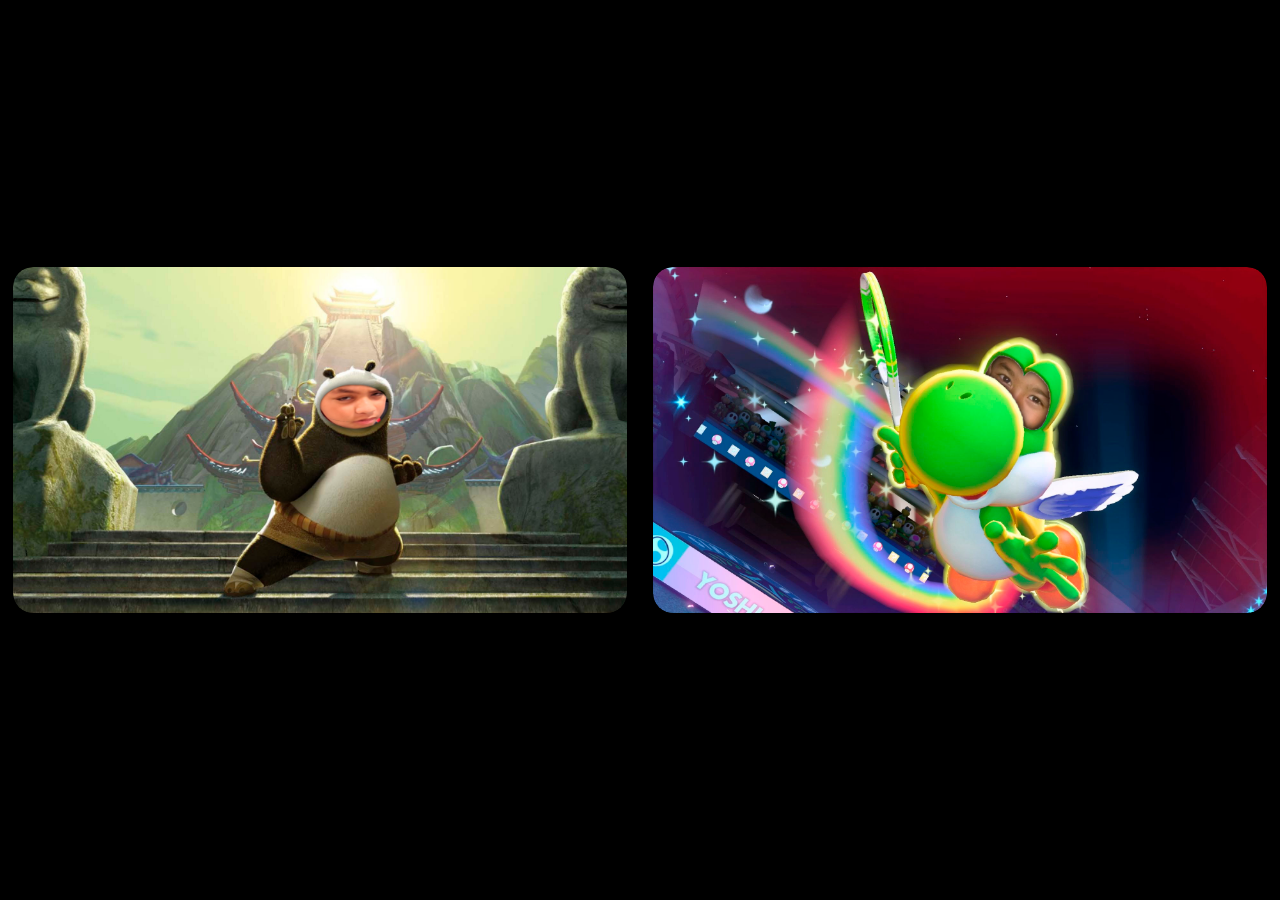
<file: index.html>
<!DOCTYPE html>
<html lang="es">
<head>
  <meta charset="UTF-8">
  <title>Invitación a la Fiesta de Cumpleaños</title>
  <link rel="stylesheet" href="styles.css">
</head>
<body>
  <div class="container">
    <div class="half leo">
      <div class="overlay">
        <a href="Leo.html">
          <img src="kungfu_panda_image.jpg" alt="Kung Fu Panda - Leo's Party">
          <div class="text">
            <h2 class="party-title">Leo</h2>
            <p class="invitation-info">¡Hola! Te invito a mi cumpleaños</p>
          </div>
        </a>
      </div>
    </div>
    <div class="half jesus">
      <div class="overlay">
        <a href="jesus.html">
          <img src="yoshi_image.jpg" alt="Yoshi - Jesus's Party">
          <div class="text">
            <h2 class="party-title">Jesus</h2>
            <p class="invitation-info">¡Hola! Te invito a mi cumpleaños</p>
          </div>
        </a>
      </div>
    </div>
  </div>
</body>
</html>
</file>
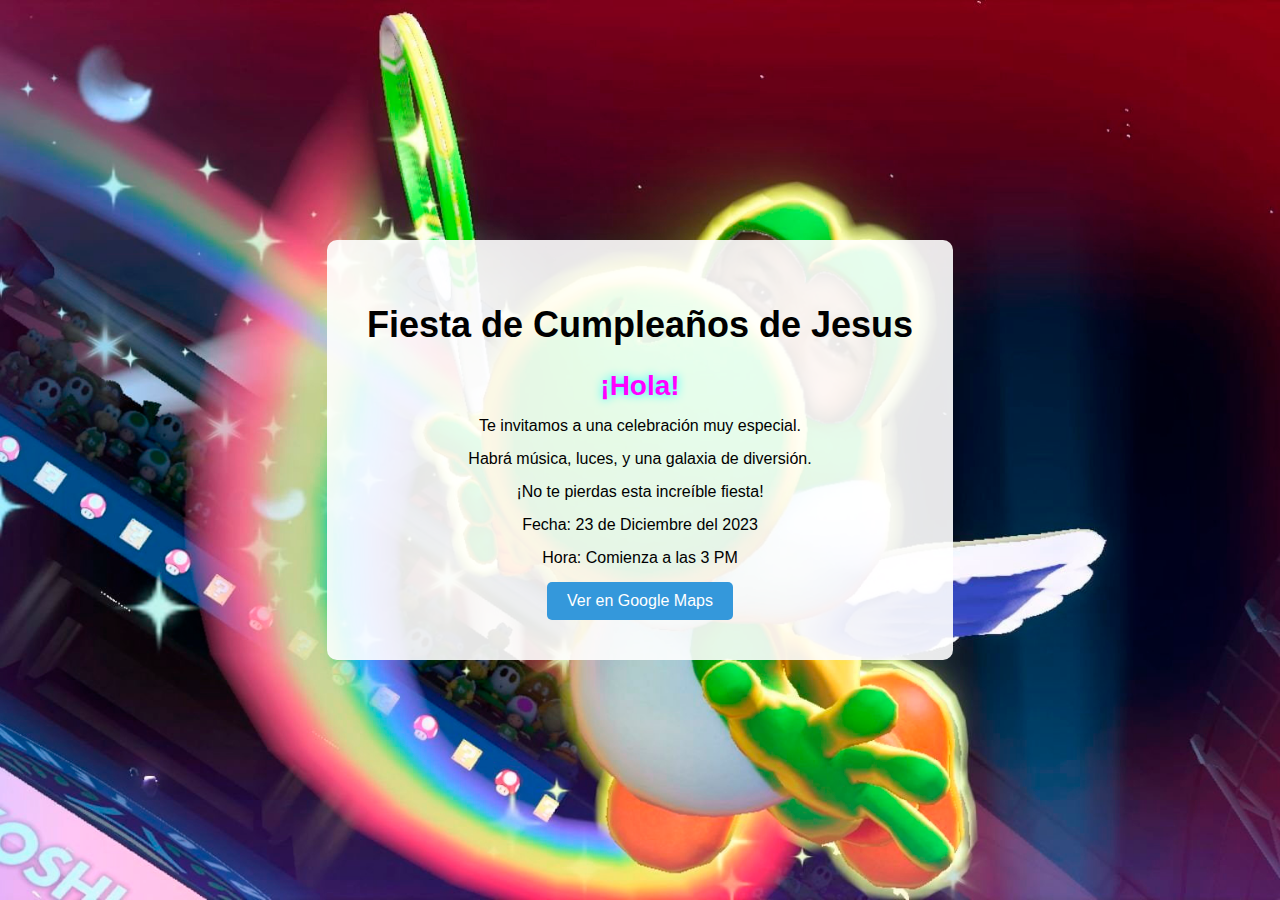
<file: jesus.html>
<!DOCTYPE html>
<html lang="es">
<head>
  <meta charset="UTF-8">
  <title>Jesus's Party</title>
  <link rel="stylesheet" href="jesus-styles.css">
  <meta name="viewport" content="width=device-width, initial-scale=1.0">
</head>
<body>
  <div class="background">
    <div class="container">
      <div class="content">
        <h1 class="party-name">Fiesta de Cumpleaños de Jesus</h1>
        <div class="invitation">
          <h2 class="neon-galaxy-text">¡Hola!</h2>
          <p class="invitation-text">Te invitamos a una celebración muy especial.</p>
          <p class="invitation-text">Habrá música, luces, y una galaxia de diversión.</p>
          <p class="invitation-text">¡No te pierdas esta increíble fiesta!</p>
          <p class="invitation-text">Fecha: 23 de Diciembre del 2023</p>
          <p class="invitation-text">Hora: Comienza a las 3 PM</p>
          <a href="https://maps.app.goo.gl/bWG6EwoBCaCZhT8s6" target="_blank" class="map-link">Ver en Google Maps</a>
        </div>
      </div>
    </div>
  </div>
</body>
</html>
</file>
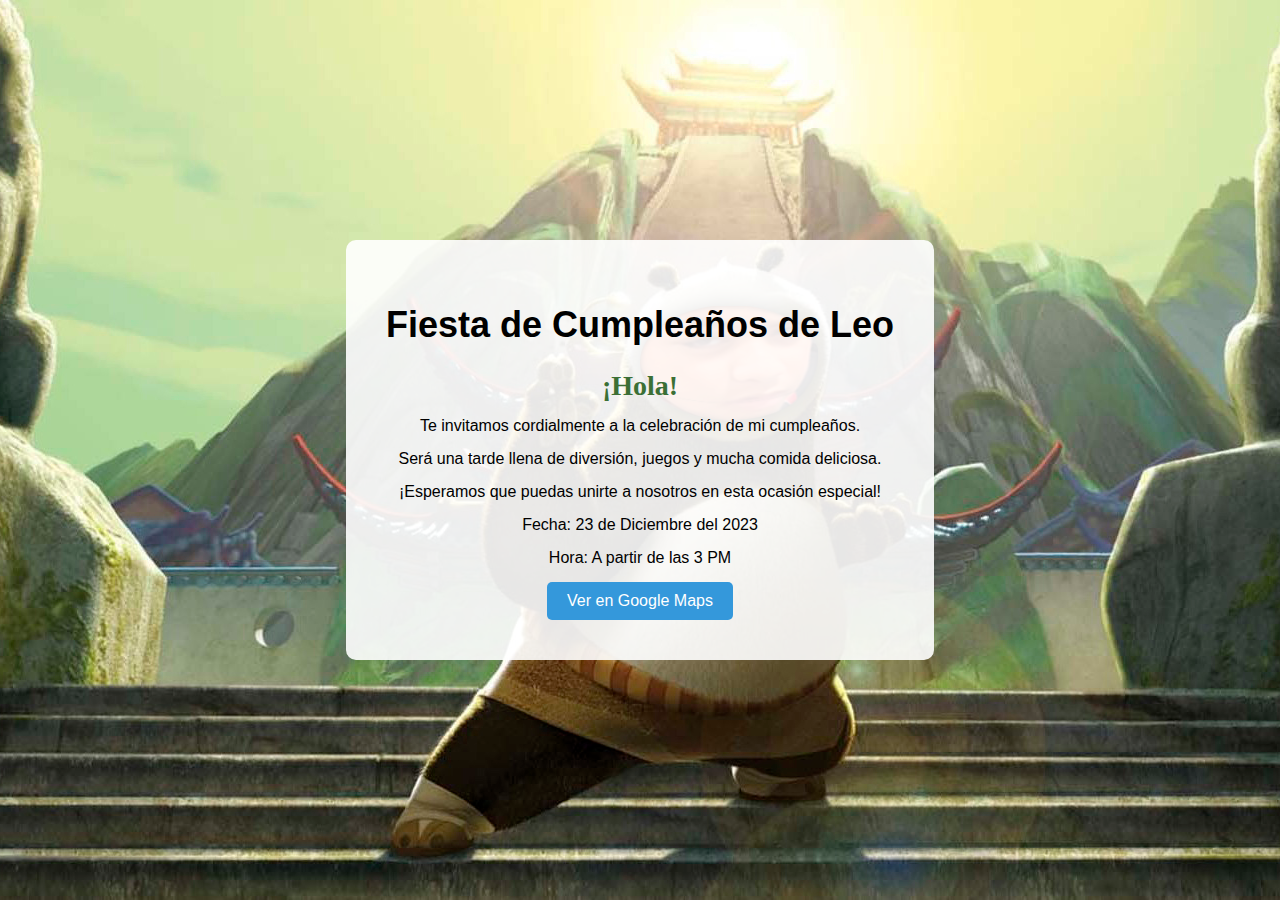
<file: Leo.html>
<!DOCTYPE html>
<html lang="es">
<head>
  <meta charset="UTF-8">
  <title>Leo's Party</title>
  <link rel="stylesheet" href="leo-styles.css">
  <meta name="viewport" content="width=device-width, initial-scale=1.0">
</head>
<body>
  <div class="background">
    <div class="container">
      <div class="content">
        <h1 class="party-name">Fiesta de Cumpleaños de Leo</h1>
        <div class="invitation">
          <h2 class="jungle-text">¡Hola!</h2>
          <p class="invitation-text">Te invitamos cordialmente a la celebración de mi cumpleaños.</p>
          <p class="invitation-text">Será una tarde llena de diversión, juegos y mucha comida deliciosa.</p>
          <p class="invitation-text">¡Esperamos que puedas unirte a nosotros en esta ocasión especial!</p>
          <p class="invitation-text">Fecha: 23 de Diciembre del 2023</p>
          <p class="invitation-text">Hora: A partir de las 3 PM</p>
          <a href="https://maps.app.goo.gl/bWG6EwoBCaCZhT8s6" target="_blank" class="map-link">Ver en Google Maps</a>
        </div>
      </div>
    </div>
  </div>
</body>
</html>
</file>
<file: styles.css>
/* Estilos generales */

body {
  font-family: Arial, sans-serif;
  margin: 0;
  padding: 0;
  background-color: #000000;
}

.container {
  display: flex;
  flex-wrap: wrap;
  justify-content: space-around;
  align-items: center;
  height: 100vh;
  overflow: hidden;
}

.half {
  width: 100%;
  max-width: 500px; /* Ancho máximo para cada mitad en dispositivos móviles */
  margin-bottom: 20px; /* Espacio entre las mitades */
  position: relative;
  overflow: hidden;
}

.overlay {
  position: relative;
  overflow: hidden;
  border-radius: 20px;
  box-shadow: 0 0 10px rgba(0, 0, 0, 0.1);
  transition: transform 0.4s ease-in-out;
}

.overlay:hover {
  transform: scale(1.05);
}

img {
  width: 100%;
  display: block;
  transition: transform 0.4s ease-in-out;
}

.text {
  position: absolute;
  top: 50%;
  left: 50%;
  transform: translate(-50%, -50%);
  text-align: center;
  opacity: 0;
  transition: opacity 0.4s ease-in-out;
}

.overlay:hover img {
  transform: scale(1.1);
}

.overlay:hover .text {
  opacity: 1;
  transition-delay: 0.2s;
}

h2 {
  font-size: 24px;
  margin-bottom: 5px;
}

p {
  margin: 5px 0;
}

a {
  text-decoration: none;
  color: #3498db;
}

a:hover {
  text-decoration: underline;
}

.leo,
.jesus {
  width: 100%;
  background-size: cover;
  background-position: center;
  border-radius: 20px;
  box-shadow: 0 0 10px rgba(0, 0, 0, 0.1);
  margin-bottom: 20px; /* Espacio entre las secciones */
}

@media (min-width: 768px) {
  .half {
    width: 48%; /* Ajustar el ancho de las mitades en pantallas más grandes */
    max-width: none; /* Anular el ancho máximo */
  }
}

.overlay {
  position: relative;
  overflow: hidden;
  border-radius: 20px;
  box-shadow: 0 0 10px rgba(0, 0, 0, 0.1);
  transition: transform 0.4s ease-in-out;
}

.overlay:hover {
  transform: scale(1.05);
}

.text {
  position: absolute;
  bottom: 20px;
  left: 50%;
  transform: translateX(-50%);
  text-align: center;
  opacity: 0;
  transition: opacity 0.4s ease-in-out;
  background-color: rgba(255, 255, 255, 0.8);
  padding: 5px; /* Modifica el valor de padding para reducir el tamaño del recuadro */
  border-radius: 5px;
}

.overlay:hover .text {
  opacity: 1;
  transition-delay: 0.2s;
}

/* Estilos de letras para Leo */
.leo .text h2 {
  font-size: 24px;
  margin-bottom: 5px;
  /* Utilizando una fuente de "Jungle" para Leo */
  font-family: 'Comic Sans MS', cursive;
  color: #3b6f35; /* Color verde oscuro */
}

/* Estilos de letras para Jesús */
.jesus .text h2 {
  font-size: 24px;
  margin-bottom: 5px;
  /* Utilizando un estilo de letras de galaxia neon para Jesús */
  /* Efecto de letras en tonos de galaxia neon */
  font-family: 'Verdana', sans-serif;
  color: #ff00ff; /* Color rosa brillante */
  text-shadow: 0 0 10px #00ffff; /* Sombra de texto en tonos azules */
}

/* Texto "Hola! Te invito a mi cumpleaños" */
.text p {
  margin: 0px 0;
  font-size: 18px;
  color: #000000; /* Color del texto */
}
</file>
<file: jesus-styles.css>
body {
    font-family: 'Arial', sans-serif;
    margin: 0;
    padding: 0;
  }
  
  .background {
    background-image: url('yoshi_image.jpg'); /* Cambiar 'jesus-background.jpg' por la imagen de fondo */
    background-size: cover;
    background-position: center;
    height: 100vh;
  }
  
  .container {
    display: flex;
    justify-content: center;
    align-items: center;
    height: 100%;
  }
  
  .content {
    background-color: rgba(255, 255, 255, 0.9);
    padding: 40px;
    border-radius: 10px;
    text-align: center;
  }
  
  .party-name {
    font-size: 36px;
    margin-bottom: 20px;
  }
  
  .neon-galaxy-text {
    font-family: 'Verdana', sans-serif; /* Fuente estilo galaxia neon */
    color: #ff00ff; /* Color de texto rosa brillante */
    font-size: 28px;
    margin-bottom: 10px;
    text-shadow: 0 0 10px #00ffff; /* Sombra de texto en tonos azules */
  }
  
  .invitation-text {
    margin: 15px 0;
  }
  
  .map-link {
    display: inline-block;
    padding: 10px 20px;
    background-color: #3498db;
    color: #fff;
    text-decoration: none;
    border-radius: 5px;
    transition: background-color 0.3s ease;
  }
  
  .map-link:hover {
    background-color: #2980b9;
  }
</file>
<file: leo-styles.css>
body {
    font-family: 'Arial', sans-serif;
    margin: 0;
    padding: 0;
  }
  
  .background {
    background-image: url('kungfu_panda_image.jpg'); /* Cambiar 'leo-background.jpg' por la imagen de fondo */
    background-size: cover;
    background-position: center;
    height: 100vh;
  }
  
  .container {
    display: flex;
    justify-content: center;
    align-items: center;
    height: 100%;
  }
  
  .content {
    background-color: rgba(255, 255, 255, 0.9);
    padding: 40px;
    border-radius: 10px;
    text-align: center;
  }
  
  .party-name {
    font-size: 36px;
    margin-bottom: 20px;
  }
  
  .jungle-text {
    font-family: 'Comic Sans MS', cursive; /* Fuente estilo selva */
    color: #3b6f35; /* Color de texto verde oscuro */
    font-size: 28px;
    margin-bottom: 10px;
  }
  
  .invitation-text {
    margin: 15px 0;
  }
  
  .map-link {
    display: inline-block;
    padding: 10px 20px;
    background-color: #3498db;
    color: #fff;
    text-decoration: none;
    border-radius: 5px;
    transition: background-color 0.3s ease;
  }
  
  .map-link:hover {
    background-color: #2980b9;
  }
</file>
